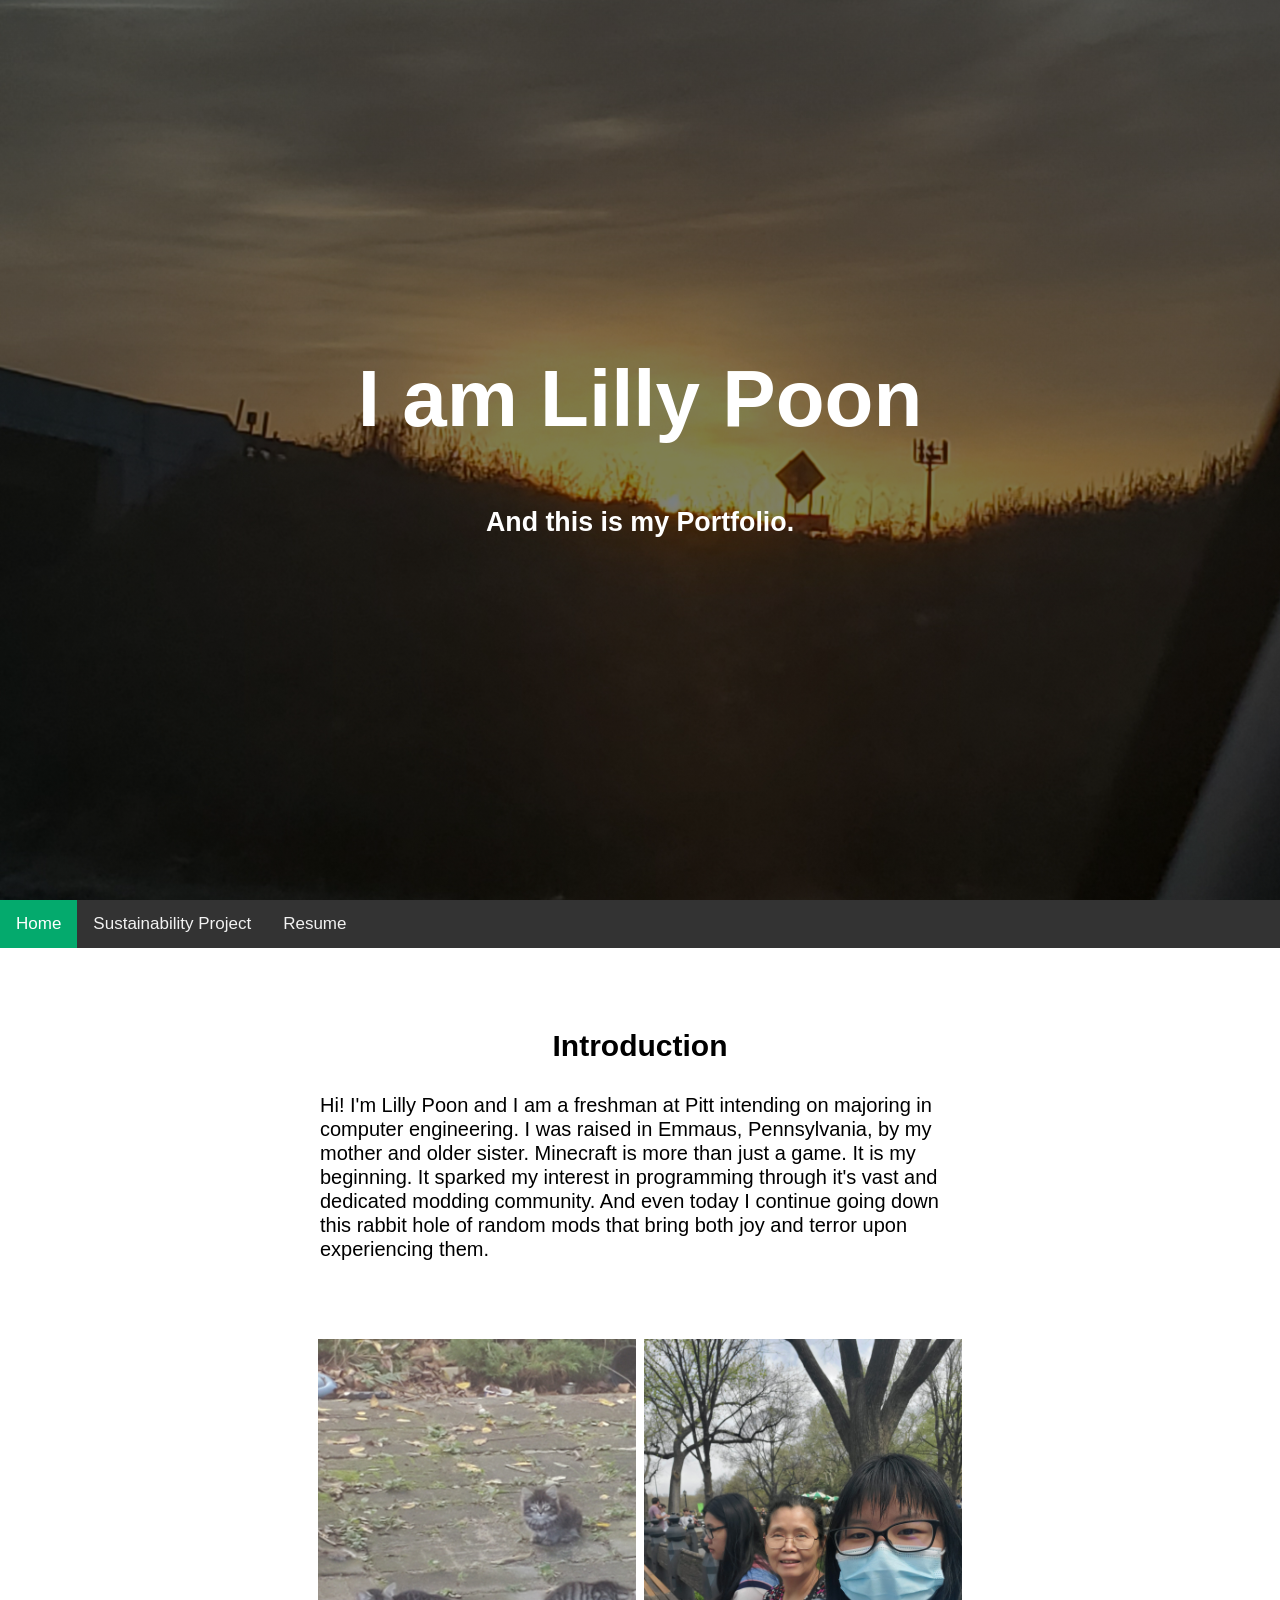
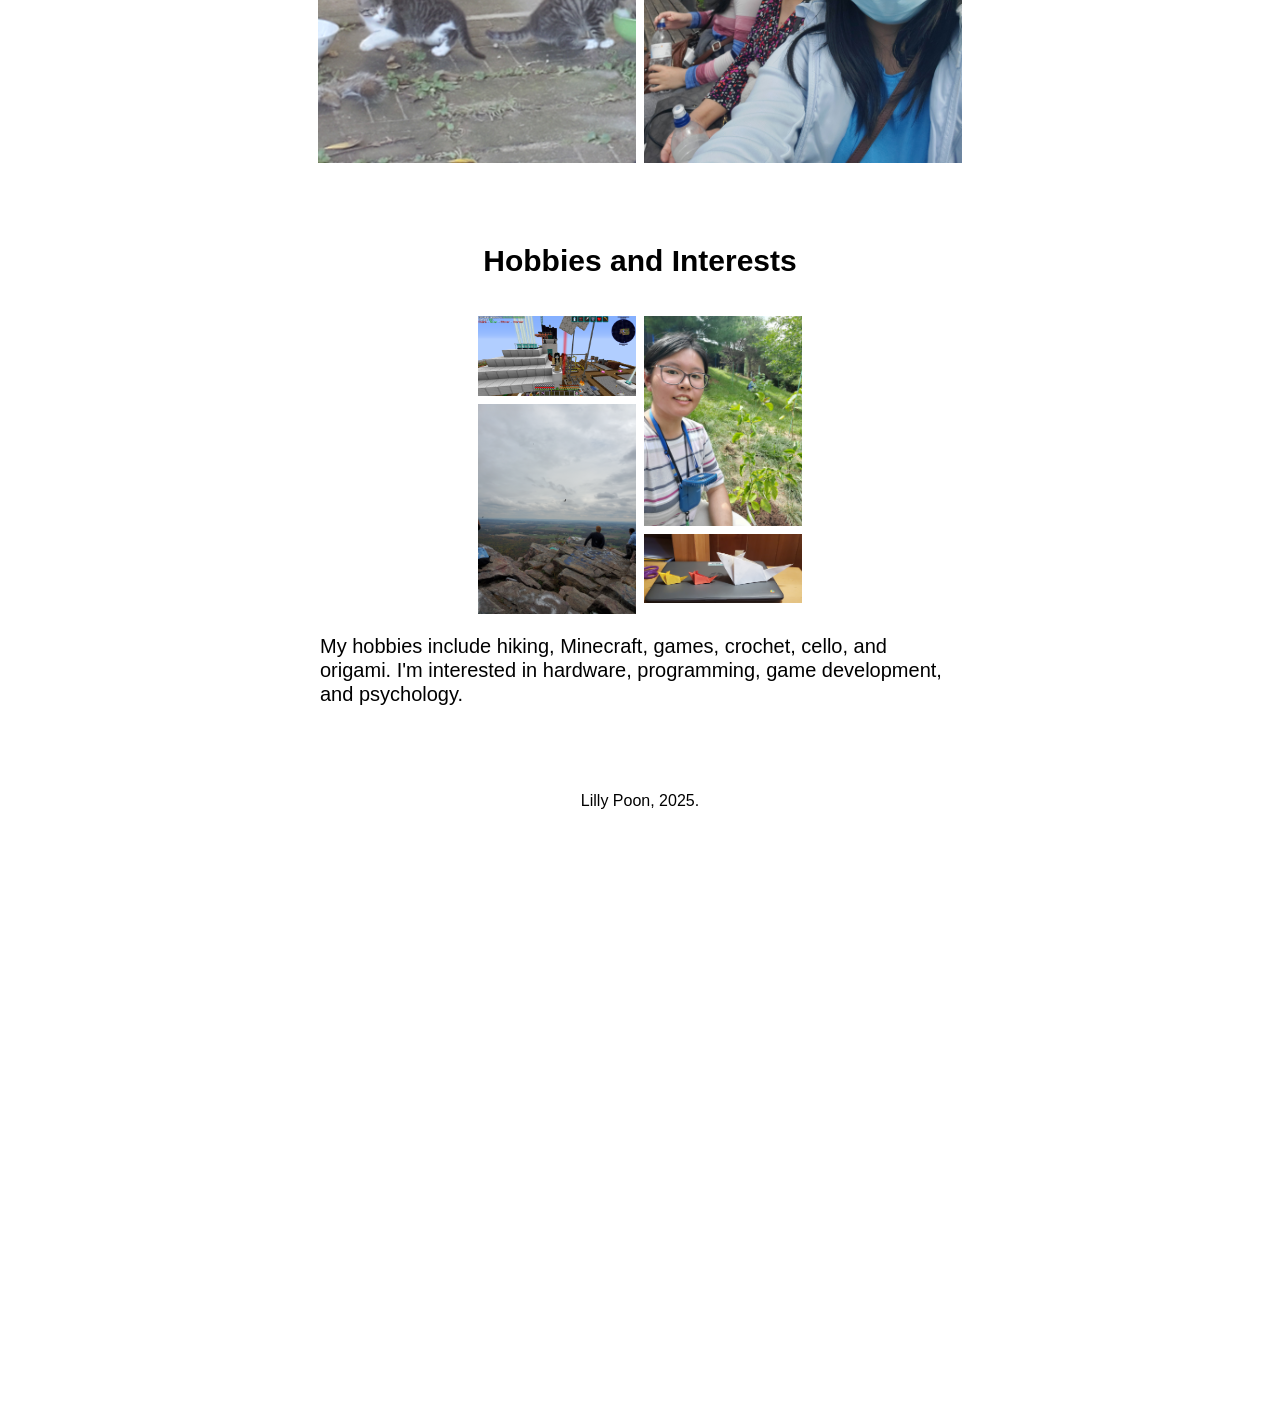
<file: index.html>
<!DOCTYPE html>
<html lang="en">
<head>

<!--browser tab title-->
<title>Lilly Poon's Portfolio</title>

<!--favicon -->
 <link rel="icon" type="image/x-icon" href="favicon.ico">

<!--this next section of code does important work to help different browsers understand what this page should look like on the different kinds of screens.-->
<meta charset="UTF-8">
<meta name="viewport" content="width=device-width, initial-scale=1">
<!--Next is a link to the cascading style sheet or CSS file. Web designers use a cascading stylesheet CSS to add styling to a website. Designers do this by "calling" a <div class> in HTML and defining the class attributes on the style sheet. Doing so saves time and results in less code. On the style.css page you'll find attributes relating to font, text size, image size, among other details.-->
<link rel="stylesheet" type="text/css" href="style.css">
</head>

<!--The <body> of the document houses the content that a user usually sees on a website. We'll be spending most of our time in this section.-->
<body>

<!--The hero image is controlled on the style.css page. To replace this image, simply place a .jpg file in the same file folder (directory) as this project and name it hero.jpg. Alternatively, if you are working with a .png, you will need to open the style.css file using your text editor, and change the file type from .jpg to .png. Browsers will only work with .jpg, .jpeg, or .png imgaes. Since hero images need to stretch across the screen, typically you will want to select an image 1200px in width to allow quick load time yet avoid pixilation.-->
<div class="hero-image">
	<div class="hero-text">
<!--Page title-->
		<h1>I am Lilly Poon</h1>
		<h2>And this is my Portfolio.</h2> 

  </div>
</div>
<div class="topnav">
  <a class="active" href="https://lipo90.github.io/Portfolio/">Home</a>
  <a href="https://lipo90.github.io/Portfolio/Sustainability-Project">Sustainability Project</a>
  <a href="https://lipo90.github.io/Portfolio/Resume">Resume</a>
</div>
	<!-- my attempt to make a navigation bar
		 <div class="row"> 
			<!--<div class="navColumn">
				<h3> 
				<a href="https://lipo90.github.io/Portfolio/About-Me">About Me</a>
				</h3> 
			</div>
				
			<div class="column">
				<h3> 
				   <a href="https://lipo90.github.io/Portfolio/Sustainability-Project">Sustainability Project</a>
				</h3> 
			</div>
				
			<div class="column">
				<h3>      
				<a href="https://lipo90.github.io/Portfolio/Resume">Resume</a>
				</h3> 
			</div>
		</div>
	-->
	<body>		
<div class="textblock">
  <h2>Introduction</h2>
  <p>Hi! I'm Lilly Poon and I am a freshman at Pitt intending on majoring in computer engineering. I was raised in Emmaus, Pennsylvania, by my mother and older sister. 
  Minecraft is more than just a game. It is my beginning. It sparked my interest in programming through it's vast and dedicated modding  community. And even today I continue going down this rabbit hole of random mods that bring both joy and terror upon experiencing them.
  </p>
</div>

<div class="row">
  <div class="column">
    <img src="20221006_144331.jpg" alt="3 kittens, one is eating">
   </div>
  
  <div class="column">
    <img src="20220416_NYC Trip.jpg" alt="From left to right, my sister, my mother, and me taking the photo in NYC resting on a bench after a long walk around. ">
  </div>
</div>
		
<!--
<div class="textblock">
  <h2>Aspirations</h2>
  <p>I want to learn Mandarin, Cantonese, Spanish, Korean, and maybe more. I want to attempt to make a game over the course of my time in college. I'm very excited to learn both in class and outside of class. I interested in learning about robotics, AI, how materials impact code, and how to be more sustainable in this planet we live on. </p>
</div>
-->


<!--<img src="Lantern photo 2024_08_25.jpg" alt="Lantern night selfie" class="center-img"  style="max-width:100%; max-height:100%;">-->

</div>

<div class="textblock">
  <h2>Hobbies and Interests</h2>

<!--photo grid-->
<div class="row">
  <div class="column">
    <img src="modded Minecraft 2024-10-07_22.30.30.png" alt="Lilly's player character in a modded world">
    <img src="2021123_Hike To the top.jpg" alt="Lilly hiked up a mountain with family and friends">
  </div>

  <div class="column">
    <img src="20240816_MeAndTheTreeIPlanted.jpg" alt="Lilly squating next to tree she planted near Peterson Sports Complex for Provost Academy 2024">
    <img src="20200207_rat trio.png" alt="Two small origami rats and one larger origami rat, a rat family :)">
  </div>
</div>
<!-- body paragraph -->
  <p>My hobbies include hiking, Minecraft, games, crochet, cello, and origami.
  I'm interested in hardware, programming, game development, and psychology. 
  </p>
</div>
</body>
  <div id="footer">
       <p>Lilly Poon, 2025.
       </p>
 </div>

    <!--To change the image for this wide screen paralax scroll, you will need change the file name in your style.css to match an image in your project folder. Look for ".paral1ax" on your style.css sheet-->

<div class="parallax">
<!--
<!--What happens if you put another div inside this parallax section? Get rid of the comment notation to find out!

<div class="textblock">
  <h2 style="color: white;">Lorem Ipsum</h2> 
  <p style="color: white;">Lorem laborum.</p> 
  </div>
  
  
  note the "style="color: white;"" in the parallax section. How would this look if we kept up the standard "textblock" style? Try it out by erasing the "style="color: white;""-->






     <!--Looking to add components? You've come to the right place. Copy and paste Code Snippets and add to the body section. Adjust class properties on style.css.


     ***Add Text Block***

          (tip for composing longer content: replace <h2> with <p> and <p> for <p>)

     <div class="textblock">
         <h2>Header</h2>
         <p>We recommend using our mobile-ready text sizing. Lorem ipsum dolor sit amet, consectetur adipiscing elit, sed do eiusmod tempor incididunt ut labore et dolore magna aliqua. Ut enim ad minim veniam, quis nostrud exercitation ullamco laboris nisi ut aliquip ex ea commodo consequat. Duis aute irure dolor in reprehenderit in voluptate velit esse cillum dolore eu fugiat nulla pariatur. Excepteur sint occaecat cupidatat non proident, sunt in culpa qui officia deserunt mollit anim id est laborum.</p>
     </div>


     ***Add Block Quote***

     (Format text: Italics: <em>italics</em>; Bold: <b>bold</b>. For more stylings, find blockquote class on style.css)

     <div class="blockquote" style="text-align: center">
         <h2>Excepteur sint occaecat cupidatat non proident!</h2>
     </div>


     ***Add Bulleted Points to Textblock***

     (Change <ul></ul> to <ol></ol> to change from unordered list to ordered list. For more stylings, find the ul/li classes on style.css)

     <div class= "ul">
             <li>first</li>
             <li>second</li>
             <li>third</li>
     </div>

     -or- (try a nested list)

     <div class="ul">
         <li>Coffee</li>
         <li>Tea
           <ul>
             <li>Black tea</li>
             <li>Green tea</li>
           </ul>
          </li>
         <li>Milk</li>
      </div>

      ***Add a Button***

      (Clearly label button for accessibility purposes. If this is not possible, include: aria-label=?label for accessibility purposes.? For more stylings, find button class on style.css)

      <div class="buttonbox">
         <a href="https://pitt-fuego.github.io/Pitt-Fuego-Coding-Tools/" class="button" aria-label="">Button</a>
      </div>


     ***Embed YouTube Video***

     <div class="video">
      <div class="video-container">
        <<iframe width="560" height="315" src="https://www.youtube.com/embed/PhPLTpqG0pU" title="YouTube video player" frameborder="0" allow="accelerometer; autoplay; clipboard-write; encrypted-media; gyroscope; picture-in-picture" allowfullscreen></iframe>>
     </div>
       <p>Add a caption.</p>
     </div>


     ***Add a Standard Image***

     (Control image properties with inline width value.)

     <img src="cats.png" alt="describe the image HERE for accessibility purposes" style="width:30%;" class="center-img">
     <p style="text-align: center"><em>Add a caption.</em></p>


     ***Add Image Block with Padding and Caption*** (Control image properties with inline width value.)

     <div class="imgageblock">
         <img src="cats.png" alt="describe the image HERE for accessibility purposes" style="width:100%;">
          <p style="text-align: center"><em>Add a caption.</em></p>
     </div>



     ***Add a Photo Grid***

     <div class="photogrid">
     <div class="row">
         <div class="column">
             <img src="pgrid1.jpg" alt="describe the image HERE for accessibility purposes">
             <img src="pgrid2.jpg" alt="describe the image HERE for accessibility purposes">
         </div>
         <div class="column">
             <img src="pgrid3.jpg" alt="describe the image HERE for accessibility purposes">
             <img src="pgrid4.jpg" alt="describe the image HERE for accessibility purposes">
         </div>
         <div class="column">
             <img src="pgrid5.jpg" alt="describe the image HERE for accessibility purposes">
             <img src="pgrid6.jpg" alt="describe the image HERE for accessibility purposes">
         </div>
     </div>
         <p><em>Add a caption.</em></p>
     </div>


     ***Add a Parallax Window***

     (To adjust window, find parallax class on style.css)

     <div class="parallax"></div>


     ***Add a Copyright Footer***

     <div id="footer">
       <p>Copyright Your Name, Year.</p>
     </div>
-->
</file>
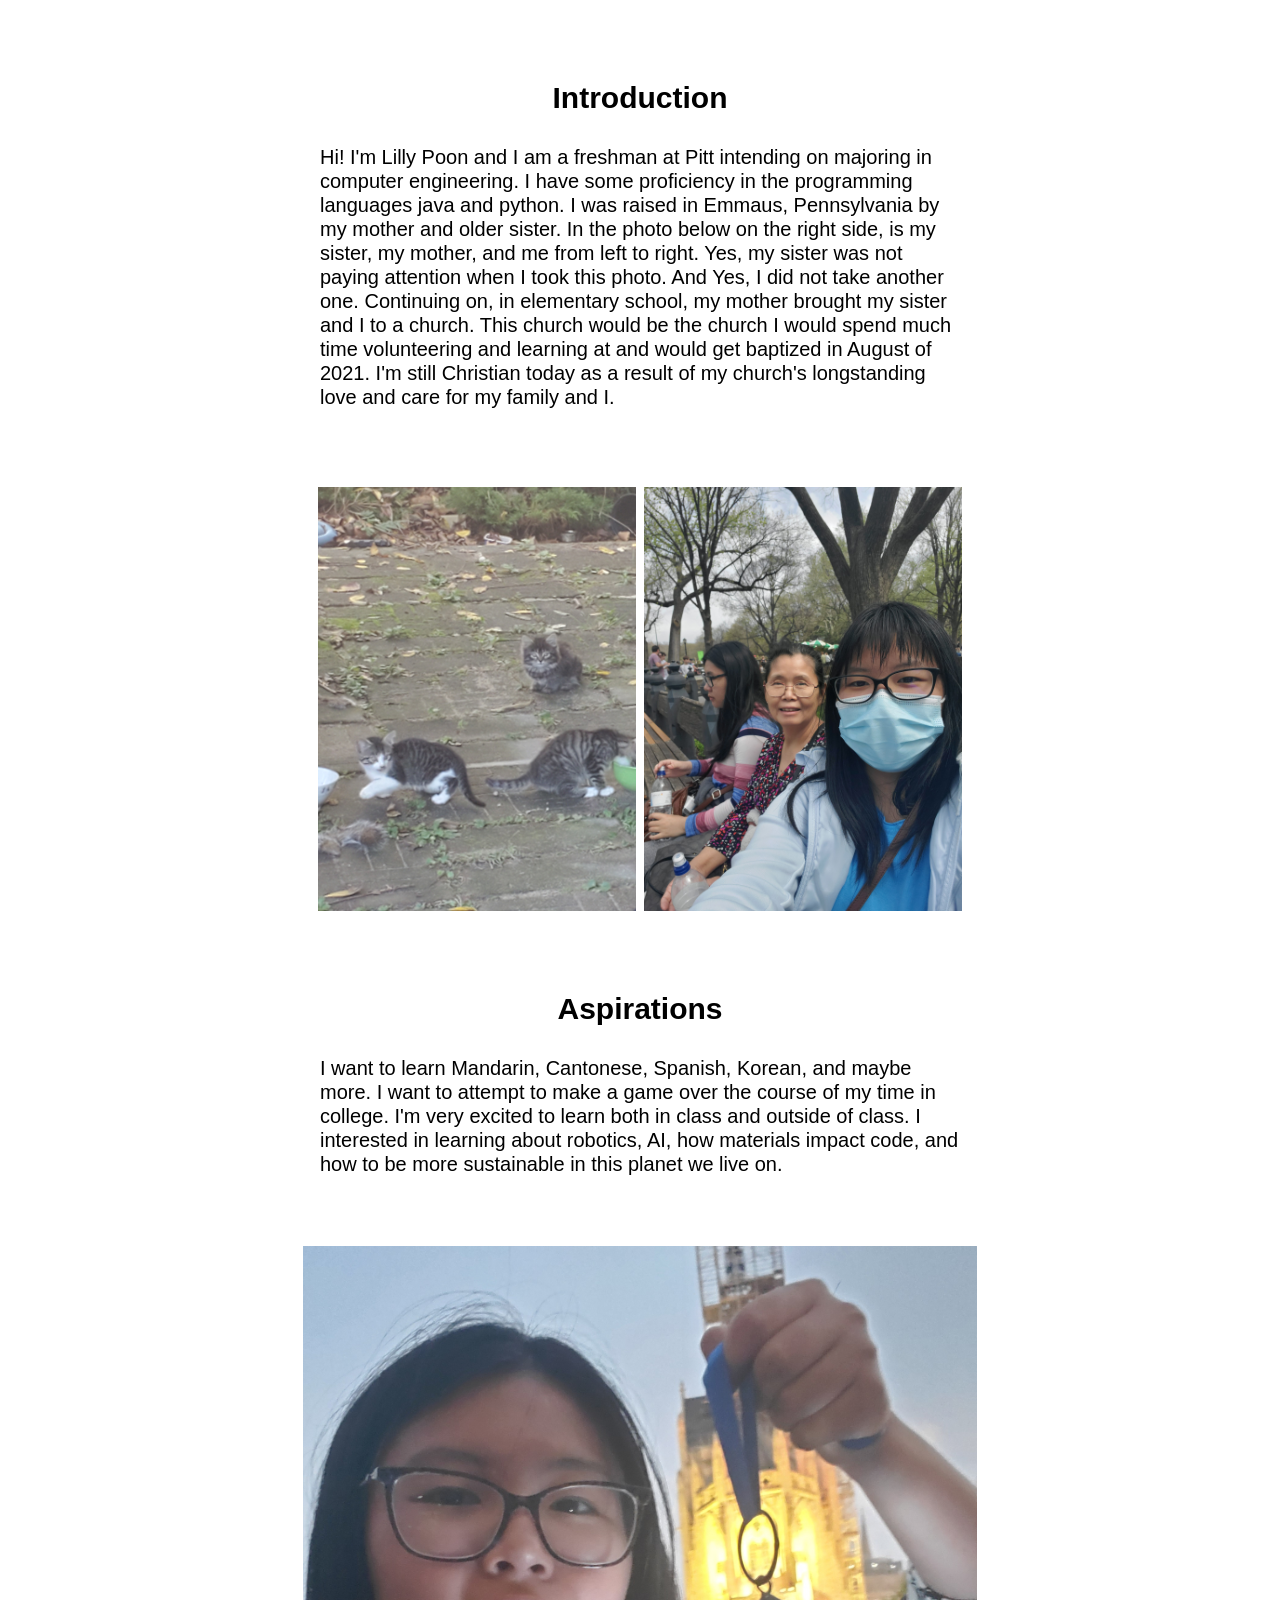
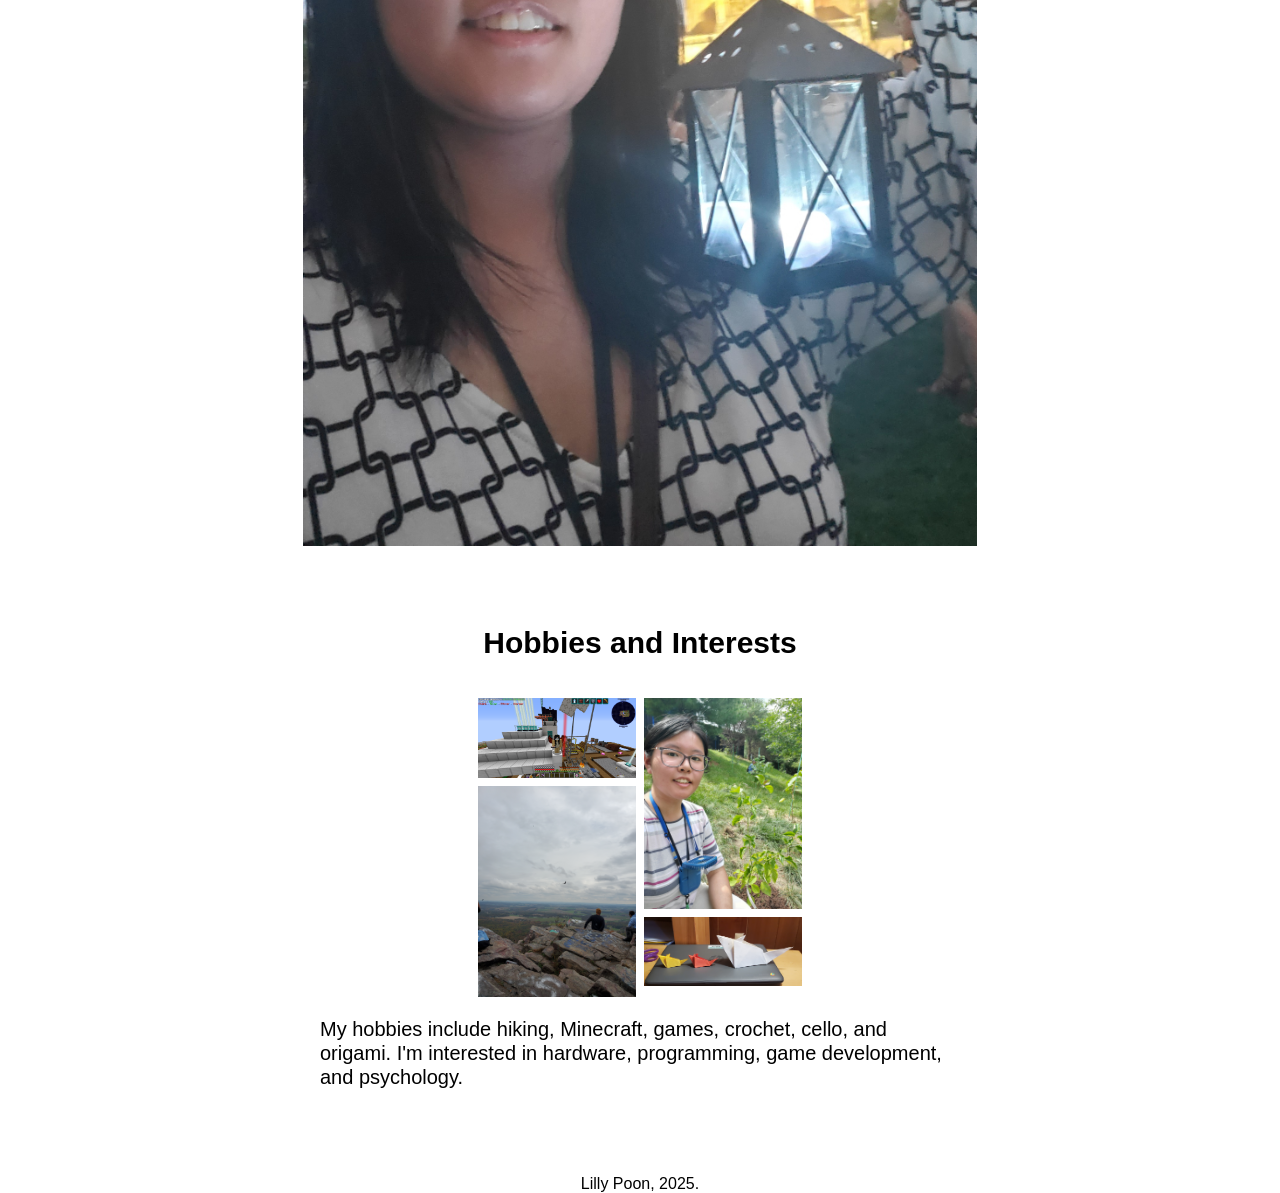
<file: About Me.html>
<!DOCTYPE html>
<html lang="en">
  <head>
    
    <title>About Me</title>
 
<!--favicon -->
 <link rel="icon" type="image/x-icon" href="favicon.ico">

<!--this next section of code does important work to help different browsers understand what this page should look like on the different kinds of screens.-->
<meta charset="UTF-8">
<meta name="viewport" content="width=device-width, initial-scale=1">
<!--style.css page -->
<link rel="stylesheet" type="text/css" href="style.css">
</head>

<!--The <body> of the document houses the content that a user usually sees on a website. We'll be spending most of our time in this section.-->
<body>
  <div class="textblock">
  <h2>Introduction</h2>
  <p>Hi! I'm Lilly Poon and I am a freshman at Pitt intending on majoring in computer engineering. I have some proficiency in the programming languages java and python. I was raised in Emmaus, Pennsylvania by my mother and older sister. In the photo below on the right side, is my sister, my mother, and me from left to right. Yes, my sister was not paying attention when I took this photo. And Yes, I did not take another one. Continuing on, in elementary school, my mother brought my sister and I to a church. This church would be the church I would spend much time volunteering and learning at and would get baptized in August of 2021. I'm still Christian today as a result of my church's longstanding love and care for my family and I. </p>
</div>

<div class="row">
  <div class="column">
    <img src="20221006_144331.jpg" alt="3 kittens, one is eating">
   </div>
  
  <div class="column">
    <img src="20220416_NYC Trip.jpg" alt="From left to right, my sister, my mother, and me taking the photo in NYC resting on a bench after a long walk around. ">
  </div>
</div>

<div class="textblock">
  <h2>Aspirations</h2>
  <p>I want to learn Mandarin, Cantonese, Spanish, Korean, and maybe more. I want to attempt to make a game over the course of my time in college. I'm very excited to learn both in class and outside of class. I interested in learning about robotics, AI, how materials impact code, and how to be more sustainable in this planet we live on. </p>
</div>



<img src="Lantern photo 2024_08_25.jpg" alt="Lantern night selfie" class="center-img"  style="max-width:100%; max-height:100%;">

</div>
<!--in this next section you will explain a little more about your family (what does family means to you? Who are the people that influenced you on this path along which you now stand).-->

<div class="textblock">
  <h2>Hobbies and Interests</h2>
    

<!--photo grid-->


<div class="row">
  <div class="column">
    <img src="modded Minecraft 2024-10-07_22.30.30.png" alt="Lilly's player character in a modded world">
    <img src="2021123_Hike To the top.jpg" alt="Lilly hiked up a mountain with family and friends">
  </div>

  <div class="column">
    <img src="20240816_MeAndTheTreeIPlanted.jpg" alt="Lilly squating next to tree she planted near Peterson Sports Complex for Provost Academy 2024">
    <img src="20200207_rat trio.png" alt="Two small origami rats and one larger origami rat, a rat family :)">
  </div>
</div>
<!-- body paragraph -->
  <p>My hobbies include hiking, Minecraft, games, crochet, cello, and origami.
  I'm interested in hardware, programming, game development, and psychology. 
  </p>
</div>

</body>
  <div id="footer">
       <p>Lilly Poon, 2025.
       </p>
 </div>
</html>
</file>
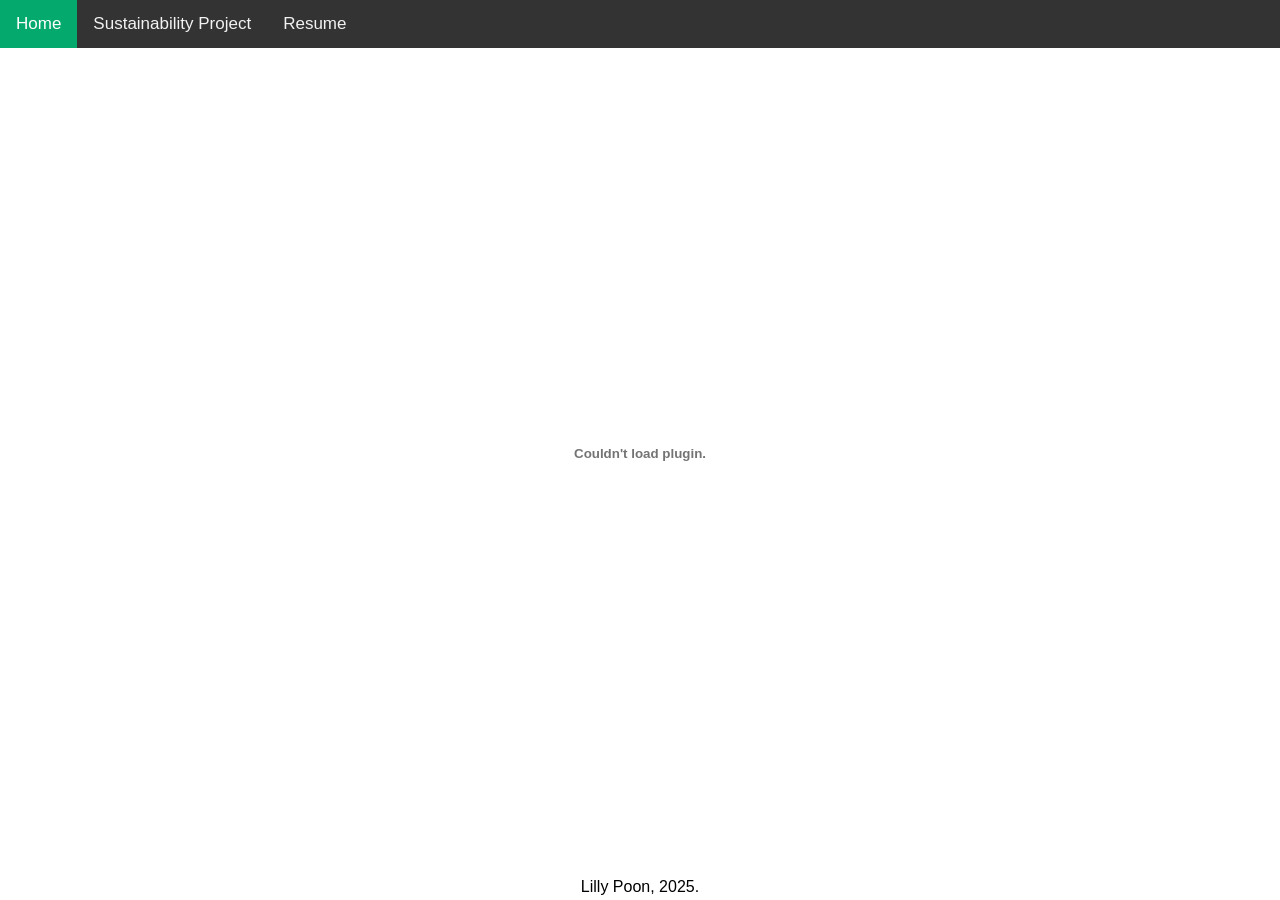
<file: Resume.html>
<!DOCTYPE html>
<html lang="en">
  <head>
	  
    <title>Resume</title>
	  
    <!--favicon -->
     <link rel="icon" type="image/x-icon" href="favicon.ico">
    
    <!-- this next section of code does important work to help different browsers understand what this page should look like on the different kinds of screens.-->
    <meta charset="UTF-8">
    <meta name="viewport" content="width=device-width, initial-scale=1">
    <!-- style.css page -->
    <link rel="stylesheet" type="text/css" href="style.css">

  </head>
<div class="topnav">
  <a class="active" href="https://lipo90.github.io/Portfolio/">Home</a>
  <a href="https://lipo90.github.io/Portfolio/Sustainability-Project">Sustainability Project</a>
  <a href="https://lipo90.github.io/Portfolio/Resume">Resume</a>
</div>

<embed
    src="Lilly_Poon_Internship_Resume_2025.pdf"
    type="application/pdf"
    frameBorder="0"
    scrolling="auto"
    height="90%"
    width="100%"
border: none	
justify-content: center;
></embed>
	<div id="footer">
	<a href="https://github.com/lipo90"> <i class="GitHub_Lockup_Dark.png"></i></a>
						     <!--fa fa-github-square fa-4x"></i></a>-->
       <p>Lilly Poon, 2025.
       </p>
  
</div>
    
      
</html>
</file>
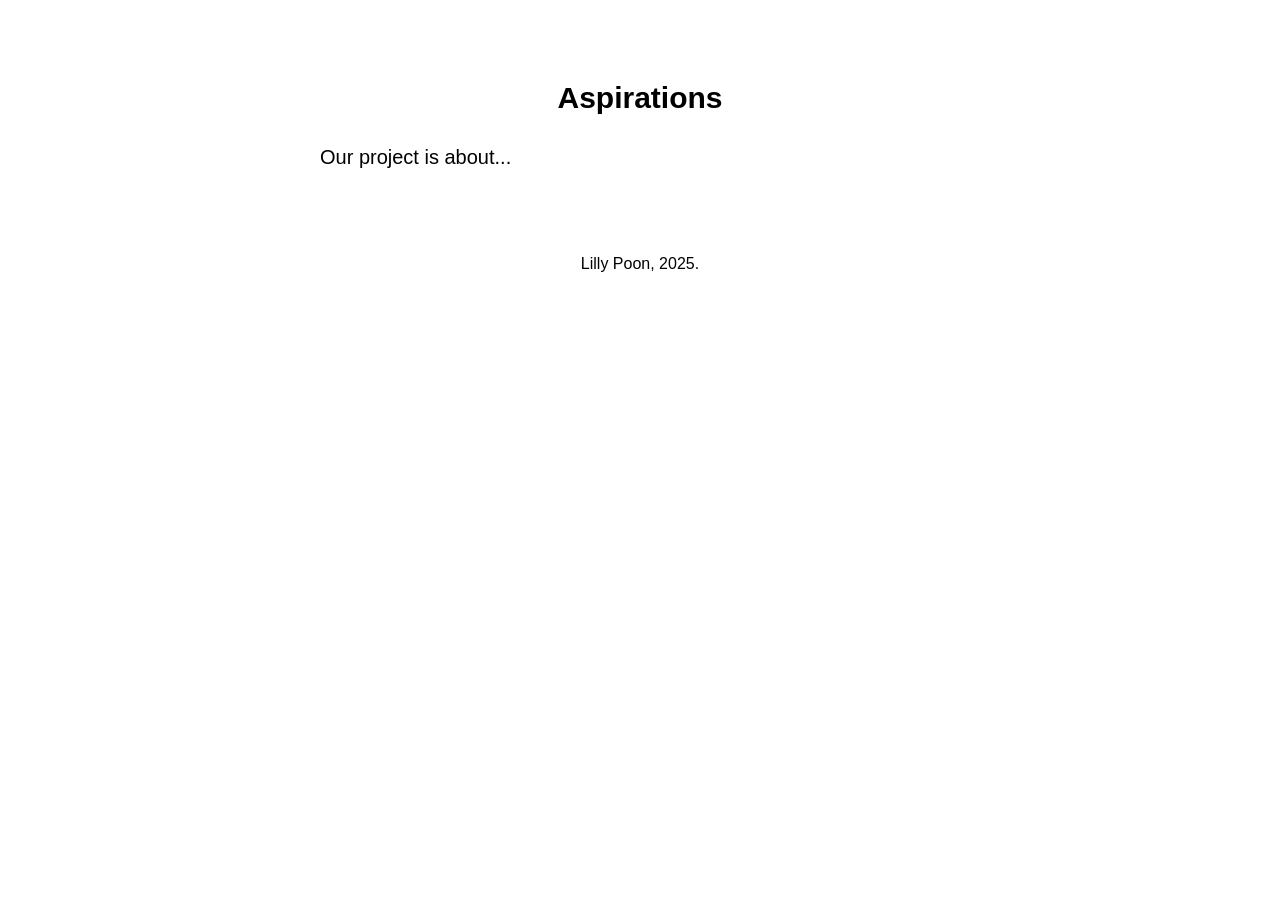
<file: Sustainability Project.html>
<!DOCTYPE html>
<html lang="en">
  <head>
    
    <title>Sustainability Project</title>
   
    <!--favicon -->
     <link rel="icon" type="image/x-icon" href="favicon.ico">
    
    <!--this next section of code does important work to help different browsers understand what this page should look like on the different kinds of screens.-->
    <meta charset="UTF-8">
    <meta name="viewport" content="width=device-width, initial-scale=1">
    <!--style.css page -->
    <link rel="stylesheet" type="text/css" href="style.css">
  </head>

  <div class="textblock">
    <h2>Aspirations</h2>
    <p>Our project is about... </p>
  </div>
  
  <div id="footer">
       <p>Lilly Poon, 2025.
       </p>
</html>
</file>
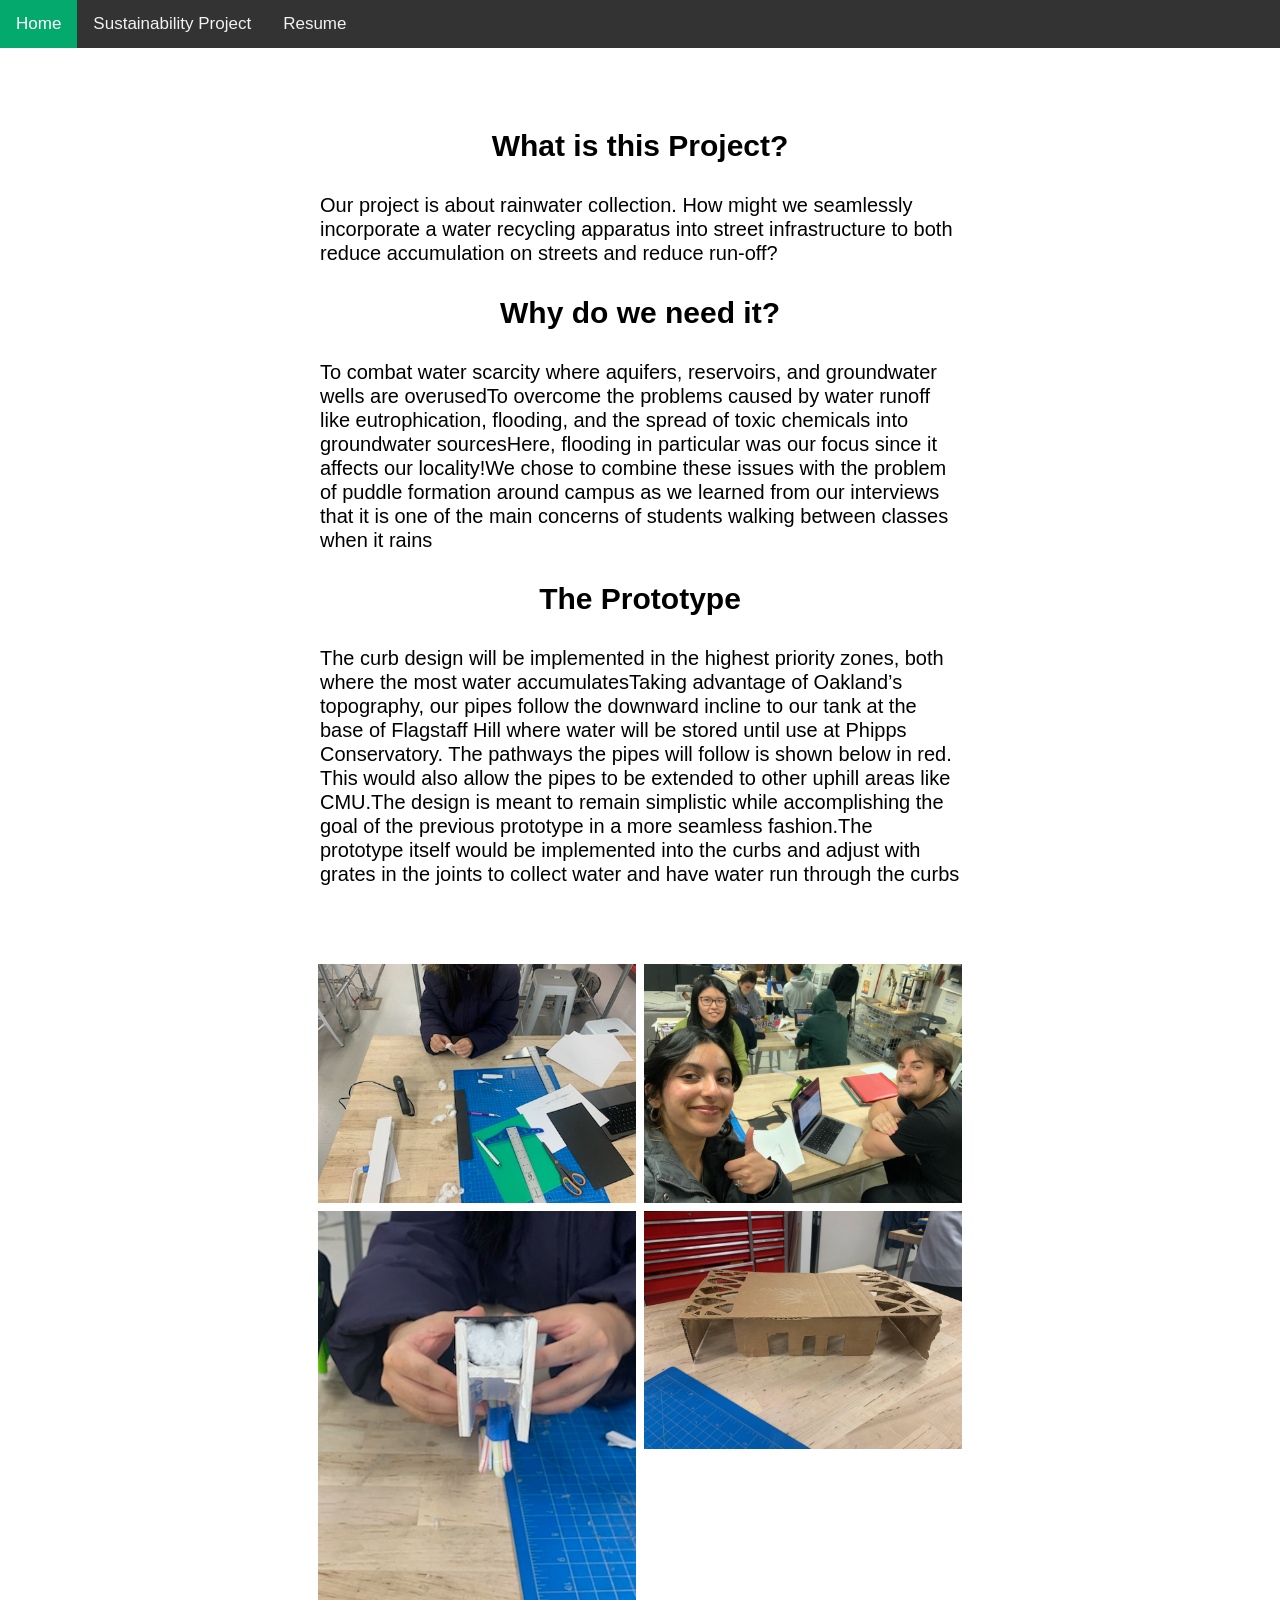
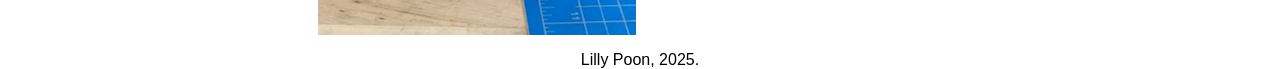
<file: Sustainability-Project.html>
<!DOCTYPE html>
<html lang="en">
  <head>
    
    <title>Sustainability Project</title>
   
    <!--favicon -->
     <link rel="icon" type="image/x-icon" href="favicon.ico">
    
    <!--this next section of code does important work to help different browsers understand what this page should look like on the different kinds of screens.-->
    <meta charset="UTF-8">
    <meta name="viewport" content="width=device-width, initial-scale=1">
    <!--style.css page -->
    <link rel="stylesheet" type="text/css" href="style.css">
  </head>
  
<div class="topnav">
  <a class="active" href="https://lipo90.github.io/Portfolio/">Home</a>
  <a href="https://lipo90.github.io/Portfolio/Sustainability-Project">Sustainability Project</a>
  <a href="https://lipo90.github.io/Portfolio/Resume">Resume</a>
</div>
  
  <div class="textblock">
    <h2>What is this Project?</h2>
    <p>Our project is about rainwater collection. How might we seamlessly incorporate a water​ recycling apparatus into street infrastructure to both​ reduce accumulation on streets and reduce run-off?

    </p>
      <h2>Why do we need it?​</h2>
    <p>
        To combat water scarcity where aquifers, reservoirs, and groundwater wells are overused​
        To overcome the problems caused by water runoff like eutrophication, flooding, and the spread of toxic chemicals into groundwater sources​
              Here, flooding in particular was our focus since it affects our locality!​

We chose to combine these issues with the problem of puddle formation around campus as we learned from our interviews that it is one of the main concerns of students walking between classes when it rains​​
    </p>
    <h2>The Prototype</h2>
    <p>
      The curb design will be implemented in the highest
      priority zones, both where the most water accumulates​
      
      Taking advantage of Oakland’s topography, our pipes
      follow the downward incline to our tank at the base of
      Flagstaff Hill where water will be stored until use at
      Phipps Conservatory. The pathways the pipes will
      follow is shown below in red.​
      
      This would also allow the pipes to be extended to other
      uphill areas like CMU.​
      
      The design is meant to remain simplistic while
      accomplishing the goal of the previous prototype in a
      more seamless fashion.​
      
      The prototype itself would be implemented into the
      curbs and adjust with grates in the joints to collect
      water and have water run through the curbs
    </p>
  </div>
   <div class="row">
  <div class="column">
    <img src="IMG_2237.jpg" alt="Lilly working on initial prototype.">
    <img src="IMG_2242.jpg" alt="Lilly holding finished initial prototype.">
  </div>

  <div class="column">
    <img src="team15inMakerspace.jpg" alt="Team 15-Lilly in the top left, Gary on the right, and Zaina is giving a thumbs up while taking the team photo.">
    <img src="final prototype.jpg" alt="Cardboard with many cuts.">
  </div>
</div>
  <div id="footer">
       <p>Lilly Poon, 2025.
       </p>
    <!--github icon in progress -->
    <a href="https://github.com/lipo90" class="github"></a>
</html>
</file>
<file: style.css>
body, html {
    /* this controls universal elements on your site. Everything in here can be overridden by styles below. */
  height: 100%;
  margin: 0;
  font-family: Verdana, Helvetica, Arial, san-serif; /* definitely check out https://www.w3schools.com/cssref/pr_font_font-family.asp for more info on font families */
  background-color: white;
}

.hero-image {
    /* - HERO -
    This code controls your "hero image." */
    background-image: linear-gradient(rgba(0, 0, 0, 0.5), rgba(0, 0, 0, 0.5)), url("20191130_dawnOfANewDay.jpg");
    height: 100%;
    background-attachment: fixed;
    background-position: center;
    background-repeat: no-repeat;
    background-size: cover;
    position: relative;
}

/* It makes broad changes to all the text in the hero block, so it impacts h1 and h2 text. Since there is only h1 and h2 text in the hero block. There's not a breakout style section for h1 text.  */
.hero-text {
        text-align: center;
    position: absolute;
    top: 50%;
    left: 50%;
    transform: translate(-50%, -50%);
    color: white;
    font-size: 250%;
}

.hero-text h2 {
    /* This section adds the text stylings for the h2 text in your hero block */
    display: block;
    font-size: 0.67em;
    margin-block-start: 2.33em;
    margin-block-end: 2.33em;
    margin-inline-start: 0px;
    margin-inline-end: 0px;
	

  }

/* Add a black background color to the top navigation */
.topnav {
  background-color: #333;
  overflow: hidden;
}

/* Style the links inside the navigation bar */
.topnav a {
  float: left;
  color: #f2f2f2;
  text-align: center;
  padding: 14px 16px;
  text-decoration: none;
  font-size: 17px;
}

/* Change the color of links on hover */
.topnav a:hover {
  background-color: #ddd;
  color: black;
}

/* Add a color to the active/current link */
.topnav a.active {
  background-color: #04AA6D;
  color: white;
}

.textblock h3{
    /* This section adds the text stylings for the h3 text in your hero block */
    text-align: left; 
    font-size: 2em;
    font-weight: bold;
    color: white;
		display: inline-block;
    margin-block-start: 2.33em;
    margin-block-end: 2.33em;
    margin-inline-start: 0px;
    margin-inline-end: 0px;
  }

.textblock {
    /* You can use this to control broad elements of the .textblock <div>.*/
    text-align: left;
    color: #000000;
  }
  
  .textblock h2 {
    /* This section lets you adject the h2 heading style for text in the .textblock div/ */
    text-align: center; 
    font-size: 1.5em;
    font-weight: bold;
    line-height: 1.5;
  }



.textblock p {
    /* This section lets you adjust the text style for your paragraph element text in the textblock div. */
    
    font-size: 1em;
    line-height: 1.2;
  }
  


  .textblock a:link 
  /* This section lets you adjust the text style for your link elements in the textblock div.  See https://www.w3schools.com/html/html_links.asp for more details. With links styles can be applied based on several factors.*/{
  text-decoration: none;
  color: blue;
}

  .textblock a:visited {
  text-decoration: none;
}

  .textblock a:hover {
  text-decoration: underline;
}

   .textblock a:active {
  text-decoration: underline;
}

.backgroundcolor1 {
    /*This sets a background color that can be plugged into a div or other element. The color is specified in the hex format with an aditional alpha value to adjust opacity*/
    background-color: #58FAA126;
}
.video {
    text-align: center;
}

.video-container {
    position:relative;
    padding-bottom:56.25%;
    padding-top:30px;
    height:0;
    overflow:hidden;
    text-align: center;
  }

.video-container iframe, .video-container object, .video-container embed {
    position:absolute;
    top:0;
    left:0;
    width:100%;
    height:100%;
  }


/* Preset Image Controls

This section of CSS helps organize images to position and center the image to scale nicely on all screens */

.center-img {
  display: block;
  margin-left: auto;
  margin-right: auto;
}

.imgageblock {
      display: block;
      margin-left: auto;
      margin-right: auto;
      padding-top: 100px;
      padding-bottom: 100px;
  }

.blockquote {
    background-color: #;
    border-top: 3px solid #000;
    border-bottom: 3px solid #000;
    padding-left: 20px;
    padding-right: 20px;
    margin: 10%;
}

/* Change your button colors and other attributes here. */
.buttonbox {
    display: flex;
    justify-content: center;
    align-items: center;
    height: 200px;
    border: 0px solid #;
}

.button {
    background-color: #2A5DB0;
    border: none;
    color: white;
    padding: 15px 32px;
    text-align: center;
    display: inline-block;
    font-size: 16px;
    cursor: pointer;
}

.button:hover {
    background-color: #4682B4;
}

/* Change unordered list from disc (default) to circle, square, or none. */
.ul {
    list-style-type: disc;
    font-size: 20pt;
    padding: 20px;
}

/* Change orderd list from upper-roman to lower-alpha. */
.ol {
    list-style-type: upper-roman;
    font-size: 20pt;
    padding: 20px;
}

/* Learn other list conventions: https://www.w3schools.com/cssref/pr_list-style-type.asp */
/*  - PARALLAX -
This code controls that cool parallax image and scrolling effect. Change the image "cats.png" below to match your asset.*/


.parallax {
    background-image: url("20220925_kitten in a pot.jpg");

    /* Set a specific height. If you do want textual content in your parallax section you'll need to make sure that it properly fits the size you've alotted. You can opt not to set a height and just rely on it to cover (see background size below). */
    height: 600px;

    /* control the parallax scrolling effect */
    background-attachment: fixed;
    background-position: center;
    background-repeat: no-repeat;
    background-size: cover;


}


/* This code stops the parallax image and scrolling effect for small screens--at the moment, iPhones just don't it.*/
@media screen and (max-width: 768px) {
    .parallax {
        background-attachment: inherit;
    
    }
}


/* -Preset Photo Grid -

The following CSS is responsible for your photo grid .row, .column, .column img and @ media all work together to create your responsive image displays. Change the images on index.html.*/

.photogrid {
   text-align: center;
   padding-top: 100px;
   padding-bottom: 100px;
}

.row {
    display: flex;
    flex-wrap: wrap;
    padding: 0 4px;
    justify-content: center;
}
.navRow {
    display: inline-block;
    flex: wrap;
    max-width: 25%;
    padding: 0 4px;
    justify-content: left;
}
.navColumn {
    display: inline-block;
    flex: 25%;
    max-width: 25%;
    min-width: 10%;
    padding: 0 4px;
}
/* Create 3 equal columns that sit next to each other */
.column {
    flex: 25%;
    max-width: 25%;
    padding: 0 4px;
}

.column img {
    margin-top: 8px;
    vertical-align: middle;
    width: 100%;
}


/* Responsive layout - makes grid a one column-layout instead of two or three columns */
@media screen and (max-width: 800px) {
    .column {
        flex: 75%;
        max-width: 75%;
    }
}
/* - Preset Text Block Controls-
this CSS element centers text elements*/


/* This CSS section controls the paragraph, video blocks. These are really important sections! They change the bulk of how your text is arranged on the screen. Try playing around with these elements. Look up the invidivual elements on W3 schools*/
@media screen and (min-width: 800px) {
    .textblock, .video {
        /* This section adjusts non-mobile screens*/
        margin: auto;
        width: 50%;
        padding: 50px;
        font-size: 125%;
    }
}

@media screen and (max-width: 800px) {
    .textblock, .video {
        /* This section adjusts mobile screens*/
        margin: auto;
        padding-left: 20px;
        padding-right: 20px;
        padding-top: 50px;
        padding-bottom: : 50px;
    }
}


#logo {
    padding-top: 100px;
    padding-bottom: 100px;
    padding-left: 20px;
    padding-right: 20px;
    font-size: 12pt;
    text-align: center;
  }

#footer {
        text-align: center;
    }
	
	
	
<!DOCTYPE html>
<html>
<head>
  <title>My Page Title</title>
  <link rel="icon" type="dog favicon/dog-icon" href="/dog favicon/favicon.ico">
</head>
<body>

<h1>This is a Heading</h1>
<p>This is a paragraph.</p>

</body>
</html>
</file>
